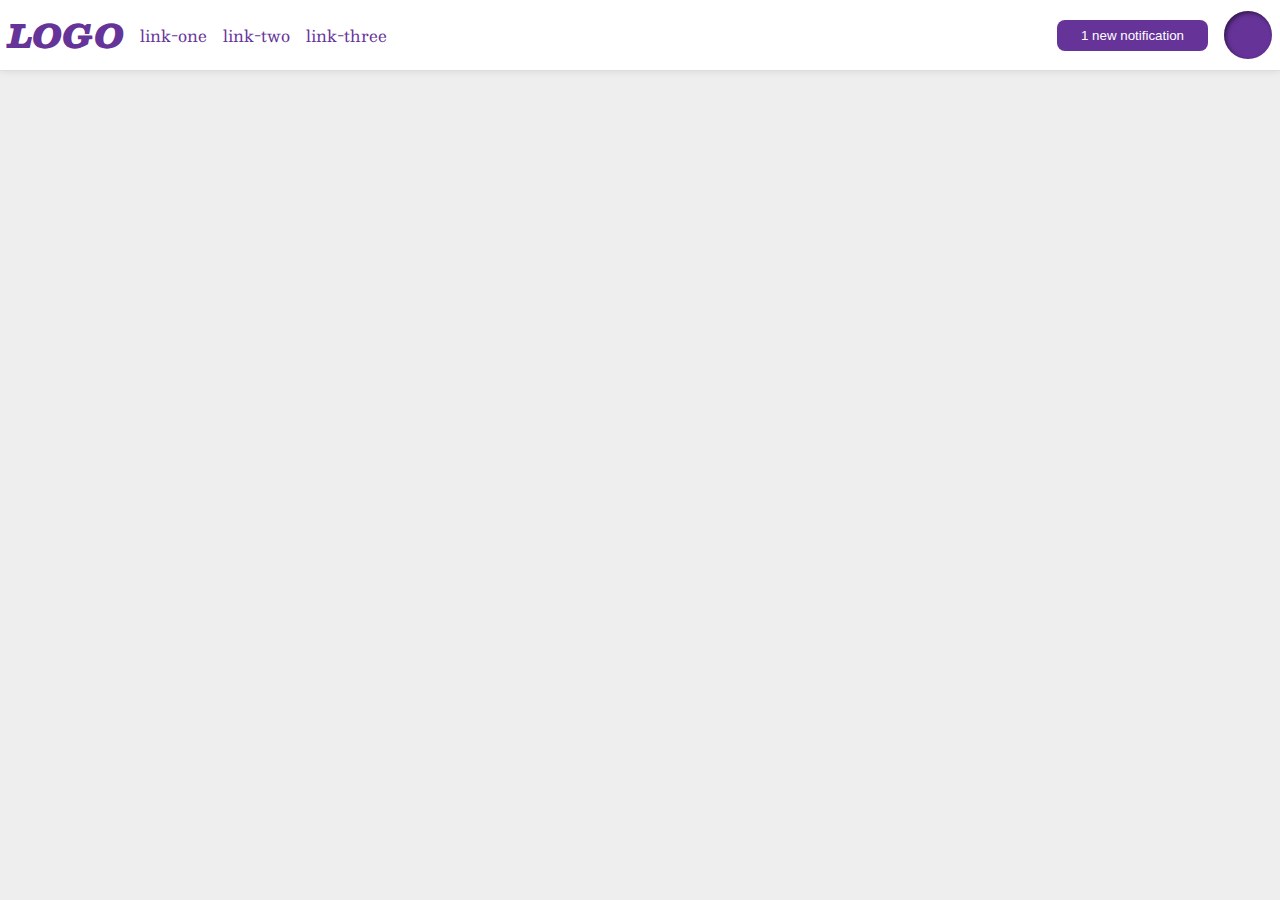
<file: foundations/flex/03-flex-header-2/index.html>
<!DOCTYPE html>
<html lang="en">
  <head>
    <meta charset="UTF-8">
    <meta http-equiv="X-UA-Compatible" content="IE=edge">
    <meta name="viewport" content="width=device-width, initial-scale=1.0">
    <title>Flex Header 2</title>
    <link rel="stylesheet" href="style.css">
  </head>
  <body>
    <div class="header">
      <div class="left-side">
        <div class="logo">
          LOGO
        </div>
        <ul class="links">
          <li><a href="https://google.com">link-one</a></li>
          <li><a href="https://google.com">link-two</a></li>
          <li><a href="https://google.com">link-three</a></li>
        </ul>
      </div>
      <div class="right-side">
        <button class="notifications">
          1 new notification
        </button>
        <div class="profile-image"></div>
      </div>
    </div>
  </body>
</html>
</file>
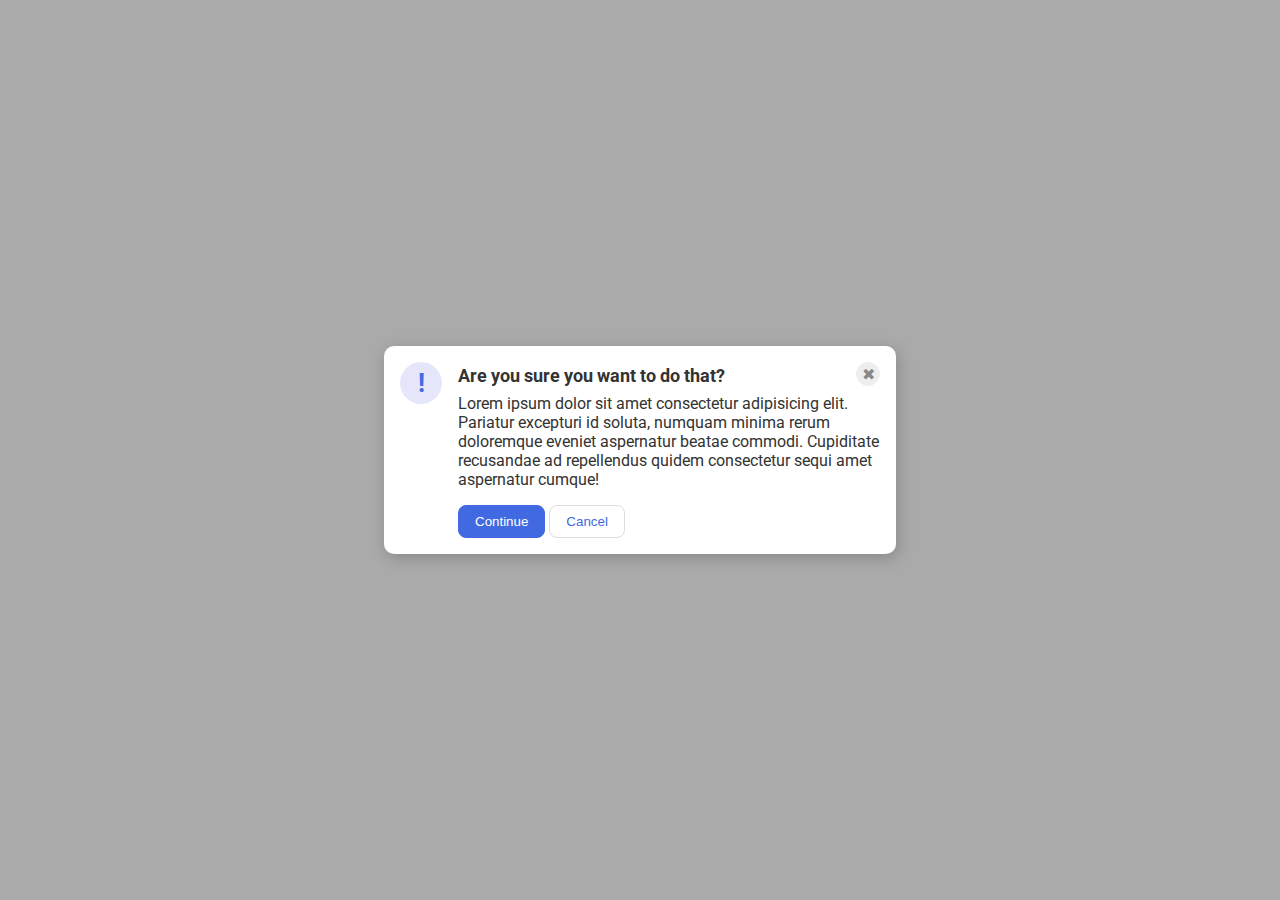
<file: foundations/flex/05-flex-modal/index.html>
<!DOCTYPE html>
<html lang="en">
  <head>
    <meta charset="UTF-8">
    <meta http-equiv="X-UA-Compatible" content="IE=edge">
    <meta name="viewport" content="width=device-width, initial-scale=1.0">
    <link rel="stylesheet" href="style.css">
    <title>Modal</title>
  </head>
  <body>
    <div class="modal">
      <div class="icon">!</div>
      <div class="content">
        <div class="header_and_close-button">
          <div class="header">Are you sure you want to do that?</div>
          <button class="close-button">✖</button>
        </div>
        <div class="text">Lorem ipsum dolor sit amet consectetur adipisicing elit. Pariatur excepturi id soluta, numquam minima rerum doloremque eveniet aspernatur beatae commodi. Cupiditate recusandae ad repellendus quidem consectetur sequi amet aspernatur cumque!</div>
        <button class="continue">Continue</button>
        <button class="cancel">Cancel</button>
      </div>
    </div>
  </body>
</html>
</file>
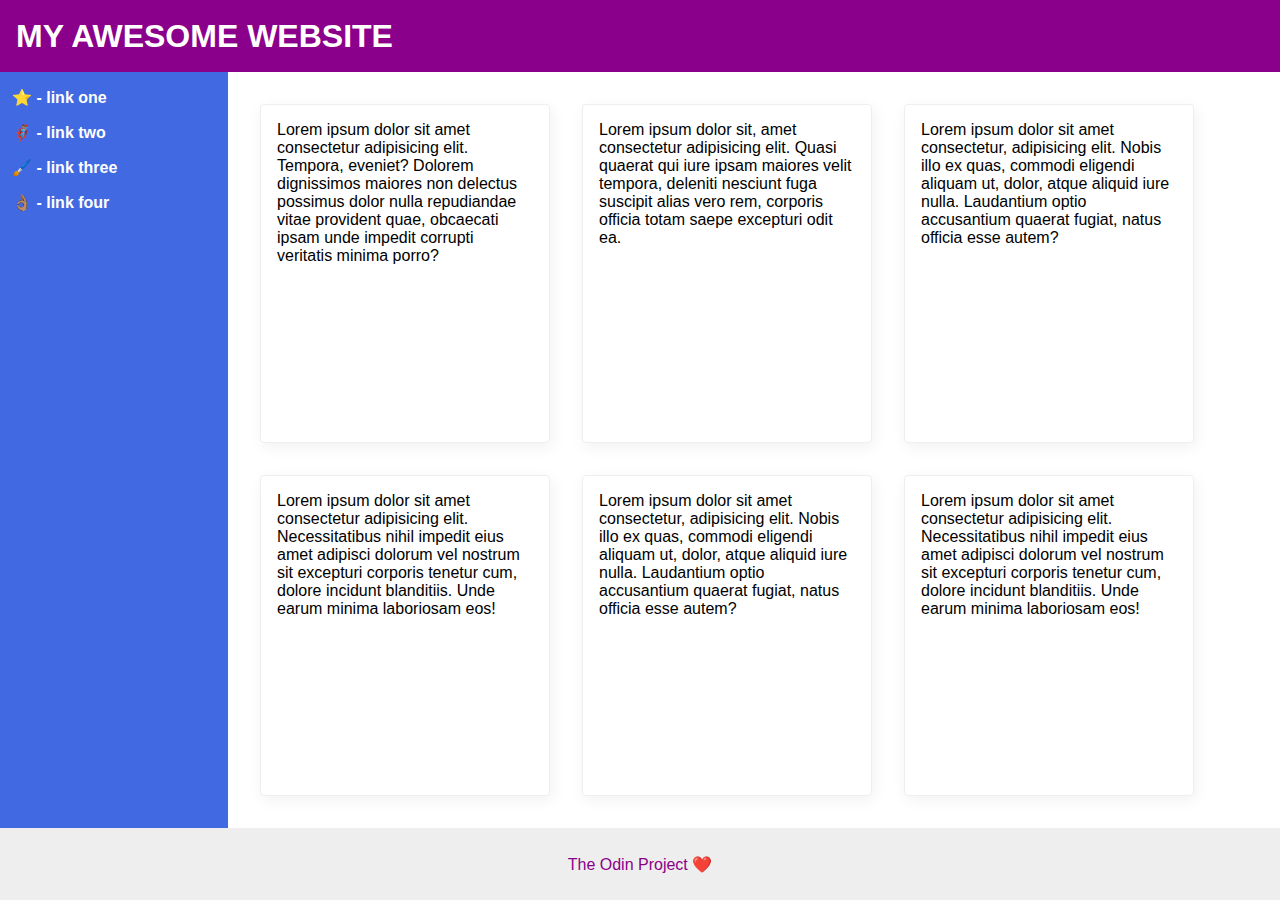
<file: foundations/flex/07-flex-layout-2/index.html>
<!DOCTYPE html>
<html lang="en">
  <head>
    <meta charset="UTF-8">
    <meta http-equiv="X-UA-Compatible" content="IE=edge">
    <meta name="viewport" content="width=device-width, initial-scale=1.0">
    <title>The Holy Grail</title>
    <link rel="stylesheet" href="style.css">
  </head>
  <body>
    <div class="header">
      <div>MY AWESOME WEBSITE</div>
    </div>
    
    <div class="main-container">
      <div class="sidebar">
        <ul>
          <li><a href="#">⭐ - link one</a></li>
          <li><a href="#">🦸🏽‍♂️ - link two</a></li>
          <li><a href="#">🖌️ - link three</a></li>
          <li><a href="#">👌🏽 - link four</a></li>
        </ul>
      </div>
      <div class="card-container">
        <div class="card">Lorem ipsum dolor sit amet consectetur adipisicing elit. Tempora, eveniet? Dolorem dignissimos maiores non delectus possimus dolor nulla repudiandae vitae provident quae, obcaecati ipsam unde impedit corrupti veritatis minima porro?</div>
        <div class="card">Lorem ipsum dolor sit, amet consectetur adipisicing elit. Quasi quaerat qui iure ipsam maiores velit tempora, deleniti nesciunt fuga suscipit alias vero rem, corporis officia totam saepe excepturi odit ea.</div>
        <div class="card">Lorem ipsum dolor sit amet consectetur, adipisicing elit. Nobis illo ex quas, commodi eligendi aliquam ut, dolor, atque aliquid iure nulla. Laudantium optio accusantium quaerat fugiat, natus officia esse autem?</div>
        <div class="card">Lorem ipsum dolor sit amet consectetur adipisicing elit. Necessitatibus nihil impedit eius amet adipisci dolorum vel nostrum sit excepturi corporis tenetur cum, dolore incidunt blanditiis. Unde earum minima laboriosam eos!</div>
        <div class="card">Lorem ipsum dolor sit amet consectetur, adipisicing elit. Nobis illo ex quas, commodi eligendi aliquam ut, dolor, atque aliquid iure nulla. Laudantium optio accusantium quaerat fugiat, natus officia esse autem?</div>
        <div class="card">Lorem ipsum dolor sit amet consectetur adipisicing elit. Necessitatibus nihil impedit eius amet adipisci dolorum vel nostrum sit excepturi corporis tenetur cum, dolore incidunt blanditiis. Unde earum minima laboriosam eos!</div>
      </div>
    </div>

    <div class="footer">
      <div>The Odin Project ❤️</div>
    </div>
  </body>
</html>
</file>
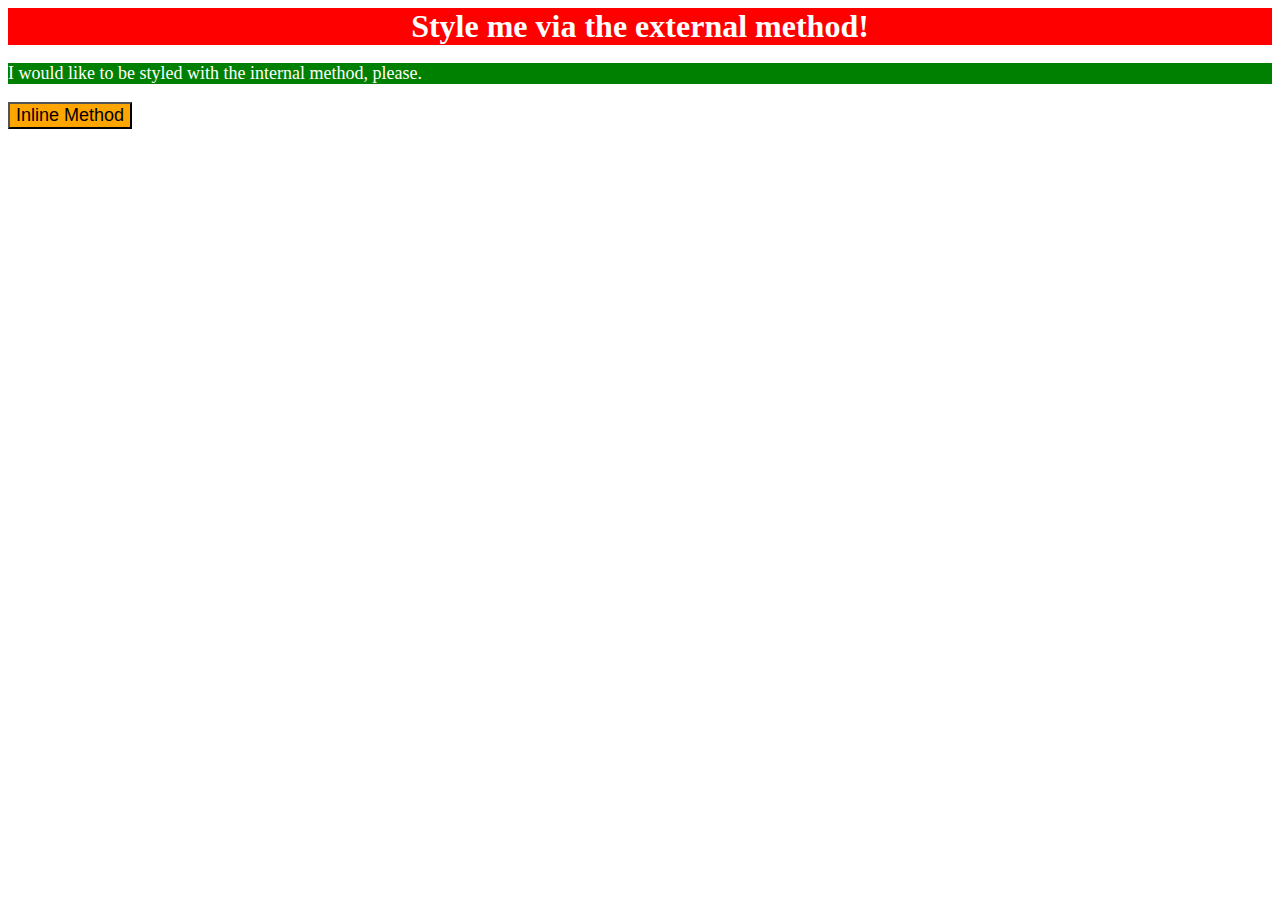
<file: foundations/intro-to-css/01-css-methods/index.html>
<!DOCTYPE html>
<html lang="en">
  <head>
    <link rel="stylesheet" href="styles.css">
    <style>
      p {
        background-color: green; color: white; font-size: 18px;
      }
    </style>
    <meta charset="UTF-8">
    <meta http-equiv="X-UA-Compatible" content="IE=edge">
    <meta name="viewport" content="width=device-width, initial-scale=1.0">
    <title>Methods for Adding CSS</title>
  </head>
  <body>
    <div>Style me via the external method!</div>
    <p>I would like to be styled with the internal method, please.</p>
    <button style="background-color: orange; font-size: 18px;">Inline Method</button>
  </body>
</html>
</file>
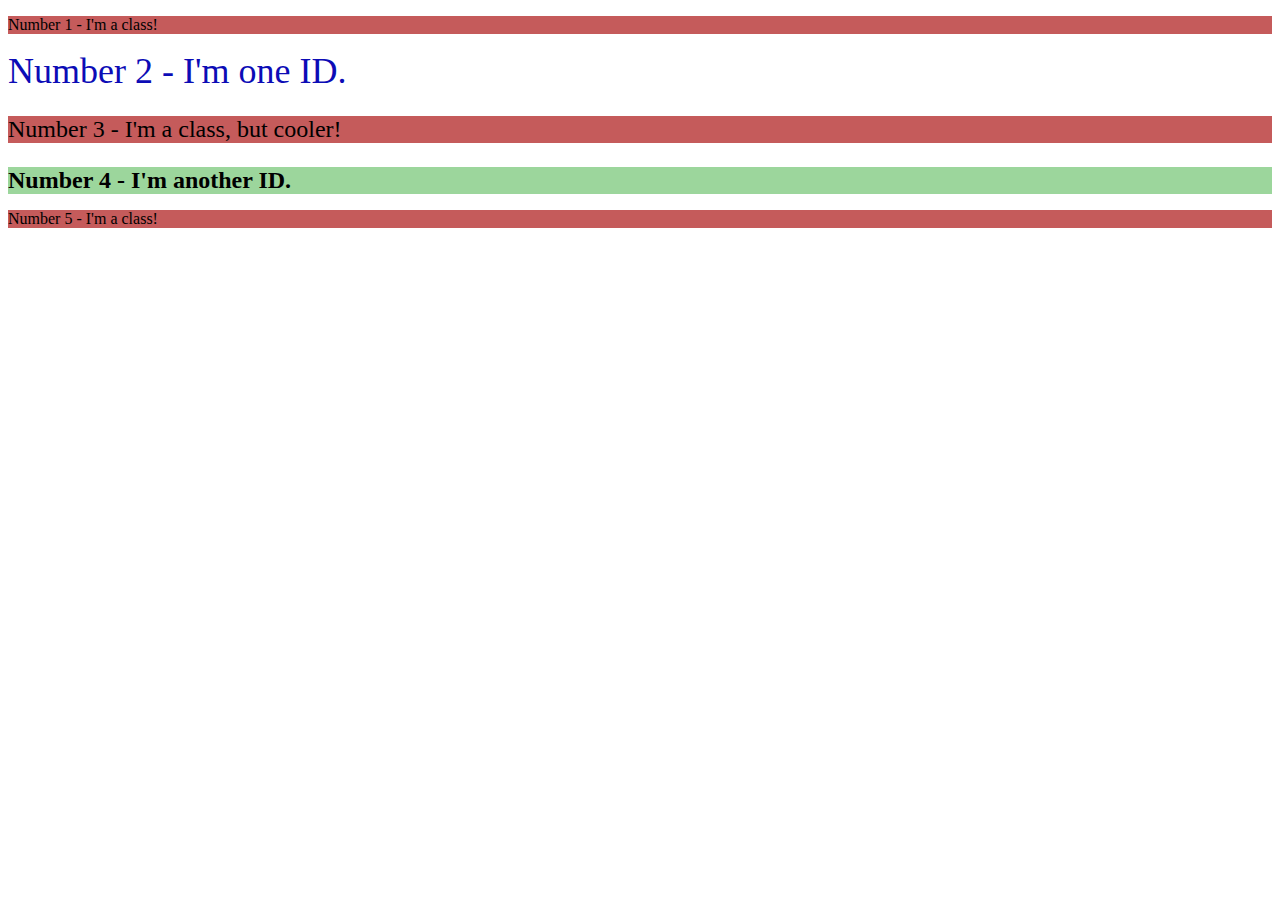
<file: foundations/intro-to-css/02-class-id-selectors/index.html>
<!DOCTYPE html>
<html lang="en">
  <head>
    <meta charset="UTF-8">
    <meta http-equiv="X-UA-Compatible" content="IE=edge">
    <meta name="viewport" content="width=device-width, initial-scale=1.0">
    <title>Class and ID Selectors</title>
    <link rel="stylesheet" href="style.css">
  </head>
  <body>
    <p class="odd">Number 1 - I'm a class!</p>
    <div id="second">Number 2 - I'm one ID.</div>
    <p id="third" class="odd">Number 3 - I'm a class, but cooler!</p>
    <div id="fourth">Number 4 - I'm another ID.</div>
    <p class="odd">Number 5 - I'm a class!</p>
  </body>
</html>
</file>
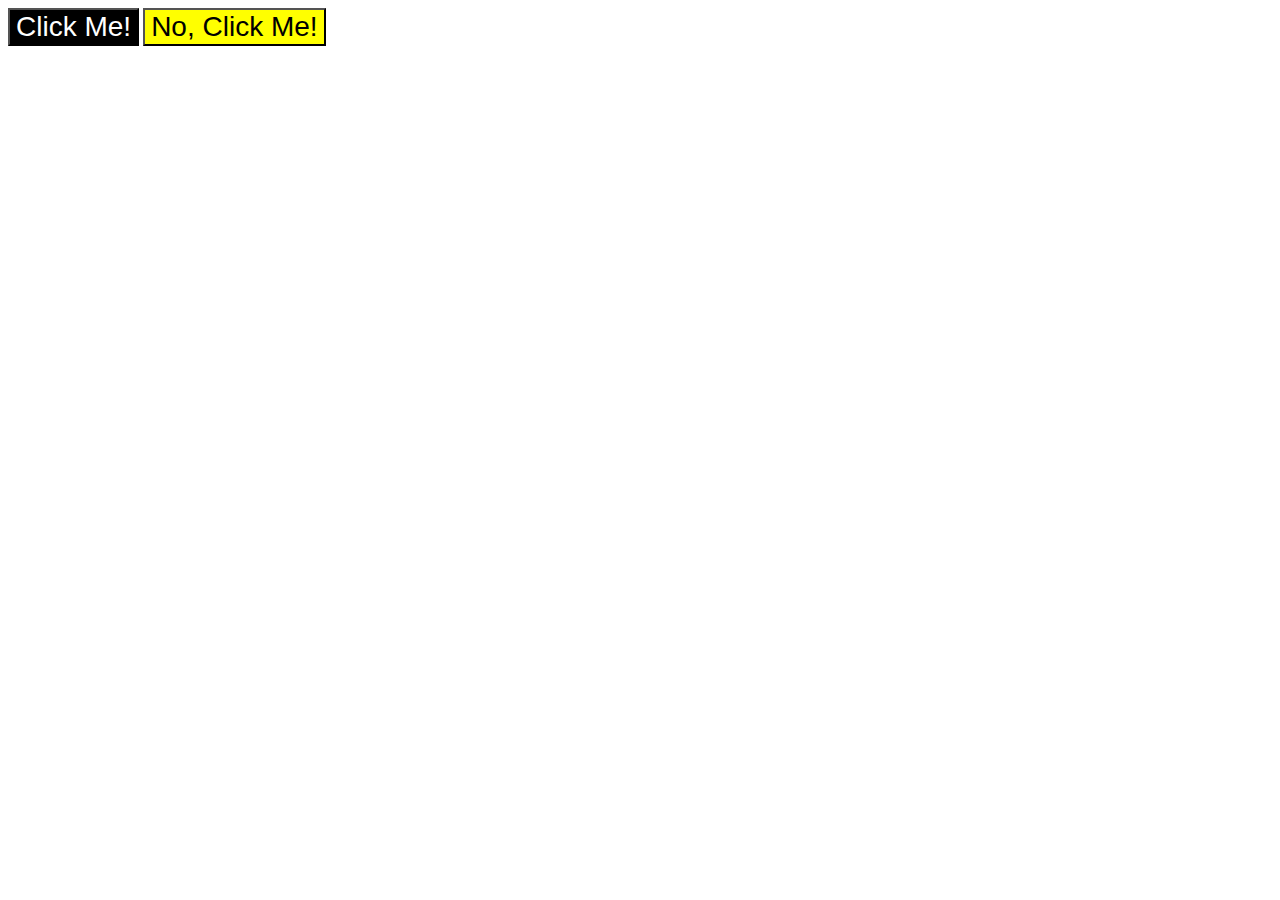
<file: foundations/intro-to-css/03-grouping-selectors/index.html>
<!DOCTYPE html>
<html lang="en">
  <head>
    <meta charset="UTF-8">
    <meta http-equiv="X-UA-Compatible" content="IE=edge">
    <meta name="viewport" content="width=device-width, initial-scale=1.0">
    <title>Grouping Selectors</title>
    <link rel="stylesheet" href="style.css">
  </head>
  <body>
    <button class="first">Click Me!</button>
    <button class="second">No, Click Me!</button>
  </body>
</html>
</file>
<file: foundations/flex/03-flex-header-2/style.css>
/* this is some magical font-importing.  
you'll learn about it later. */
@import url('https://fonts.googleapis.com/css2?family=Besley:ital,wght@0,400;1,900&display=swap');

body {
  margin: 0;
  background: #eee;
  font-family: Besley, serif;
}

.header {
  background: white;
  border-bottom: 1px solid #ddd;
  box-shadow: 0 0 8px rgba(0,0,0,.1);
  display: flex;
  justify-content: space-between;
  align-items: center;
  padding: 8px;
}

.left-side {
  display: flex;
  justify-content: space-evenly;
  align-items: center;
  gap: 16px 
}

.left-side ul {
  display: flex;
  justify-content: space-evenly;
  align-items: center;
  gap: 16px;
  padding: 0;
  margin: 0;
}

.right-side {
  display: flex;
  justify-content: space-evenly;
  align-items: center;
  gap: 16px;
}

.profile-image {
  background: rebeccapurple;
  box-shadow: inset 2px 2px 4px rgba(0,0,0,.5);
  border-radius: 50%;
  width: 48px;
  height: 48px;
}

.logo {
  color: rebeccapurple;
  font-size: 32px;
  font-weight: 900;
  font-style: italic;
}

button {
  border: none;
  border-radius: 8px;
  background: rebeccapurple;
  color: white;
  padding: 8px 24px;
}

a {
  /* this removes the line under our links */
  text-decoration: none;
  color: rebeccapurple;
}

ul {
  list-style-type: none;
}
</file>
<file: foundations/flex/05-flex-modal/style.css>
@import url('https://fonts.googleapis.com/css2?family=Roboto:wght@400;700&display=swap');

html, body {
  height: 100%;
}

body {
  font-family: Roboto, sans-serif;
  margin: 0;
  background: #aaa;
  color: #333;
  /* I'll give you this one for free lol */
  display: flex;
  align-items: center;
  justify-content: center;
}

.modal {
  background: white;
  width: 480px;
  border-radius: 10px;
  box-shadow: 2px 4px 16px rgba(0,0,0,.2);
  padding: 1em;
  display: flex;
  gap: 1em;
}

.icon {
  color: royalblue;
  font-size: 26px;
  font-weight: 700;
  background: lavender;
  width: 42px;
  height: 42px;
  border-radius: 50%;
  display: flex;
  align-items: center;
  justify-content: center;
  flex-shrink: 0;
}

.header {
  font-weight: bold;
  font-size: large;
}

.header_and_close-button {
  display: flex;
  justify-content: space-between;
  align-items: end;
}

.close-button {
  background: #eee;
  border-radius: 50%;
  color: #888;
  font-weight: 400;
  font-size: 16px;
  height: 24px;
  width: 24px;
  display: flex;
  align-items: center;
  justify-content: center;
  border: 1px solid #eee;
  padding: 0;
}

.text {
  margin-top: 0.5em;
  margin-bottom: 1em;
}

button {
  cursor: pointer;
  padding: 8px 16px;
  border-radius: 8px;
}

button.continue {
  background: royalblue;
  border: 1px solid royalblue;
  color: white;
}

button.cancel {
  background: white;
  border: 1px solid #ddd;
  color: royalblue;
}
</file>
<file: foundations/flex/07-flex-layout-2/style.css>
body {
  font-family: -apple-system, BlinkMacSystemFont, 'Segoe UI', Roboto, Oxygen, Ubuntu, Cantarell, 'Open Sans', 'Helvetica Neue', sans-serif;
  margin: 0;
  min-height: 100vh;
  display: flex;
  flex-direction: column;
}

.header {
  height: 72px;
  background: darkmagenta;
  color: white;
  padding-left: 0.5em;
  font-weight: 900;
  font-size: xx-large;
  display: flex;
  justify-content: start;
  align-items: center;
}

.main-container {
  flex: 1;
  display: flex;
}

.sidebar {
  width: 300px;
  background: royalblue;
  box-sizing: border-box;
  flex-shrink: 0.5;
}

.sidebar * {
  font-weight: bold;
  list-style: none;
  text-decoration: none;
  color: white;
  padding-left: 0.25em;
  margin-left: 0;
  margin-top: 1em;
}

.card-container {
  display: flex;
  flex-wrap: wrap;
  gap: 32px;
  padding: 32px;
}

.card {
  width: 256px;
  border: 1px solid #eee;
  box-shadow: 2px 4px 16px rgba(0,0,0,.06);
  border-radius: 4px;
  padding: 1em;
}

.footer {
  height: 72px;
  background: #eee;
  color: darkmagenta;
  display: flex;
  justify-content: center;
  align-items: center;
}
</file>
<file: foundations/intro-to-css/01-css-methods/styles.css>
div {
    background-color: red; color: white; font-size: 32px;
    text-align: center; font-weight: bold;
}
</file>
<file: foundations/intro-to-css/02-class-id-selectors/style.css>
.odd {
    background-color: #c55b5b;
    font-family: Verdana, 'DejaVu Sans' sans-serif;
}

#second {
    color: #0c0cb6;
    font-size: 36px;
}

#third {
    font-size: 24px;
}

#fourth {
    background-color: #9cd69c;
    font-size: 24px;
    font-weight: bold;
}
</file>
<file: foundations/intro-to-css/03-grouping-selectors/style.css>
.first,
.second {
    font-size: 28px;
    font-family: Helvetica, 'Times New Roman', sans-serif;
}

.first {
    background-color: black; 
    color: white;
}

.second {
    background-color: yellow;
}
</file>
